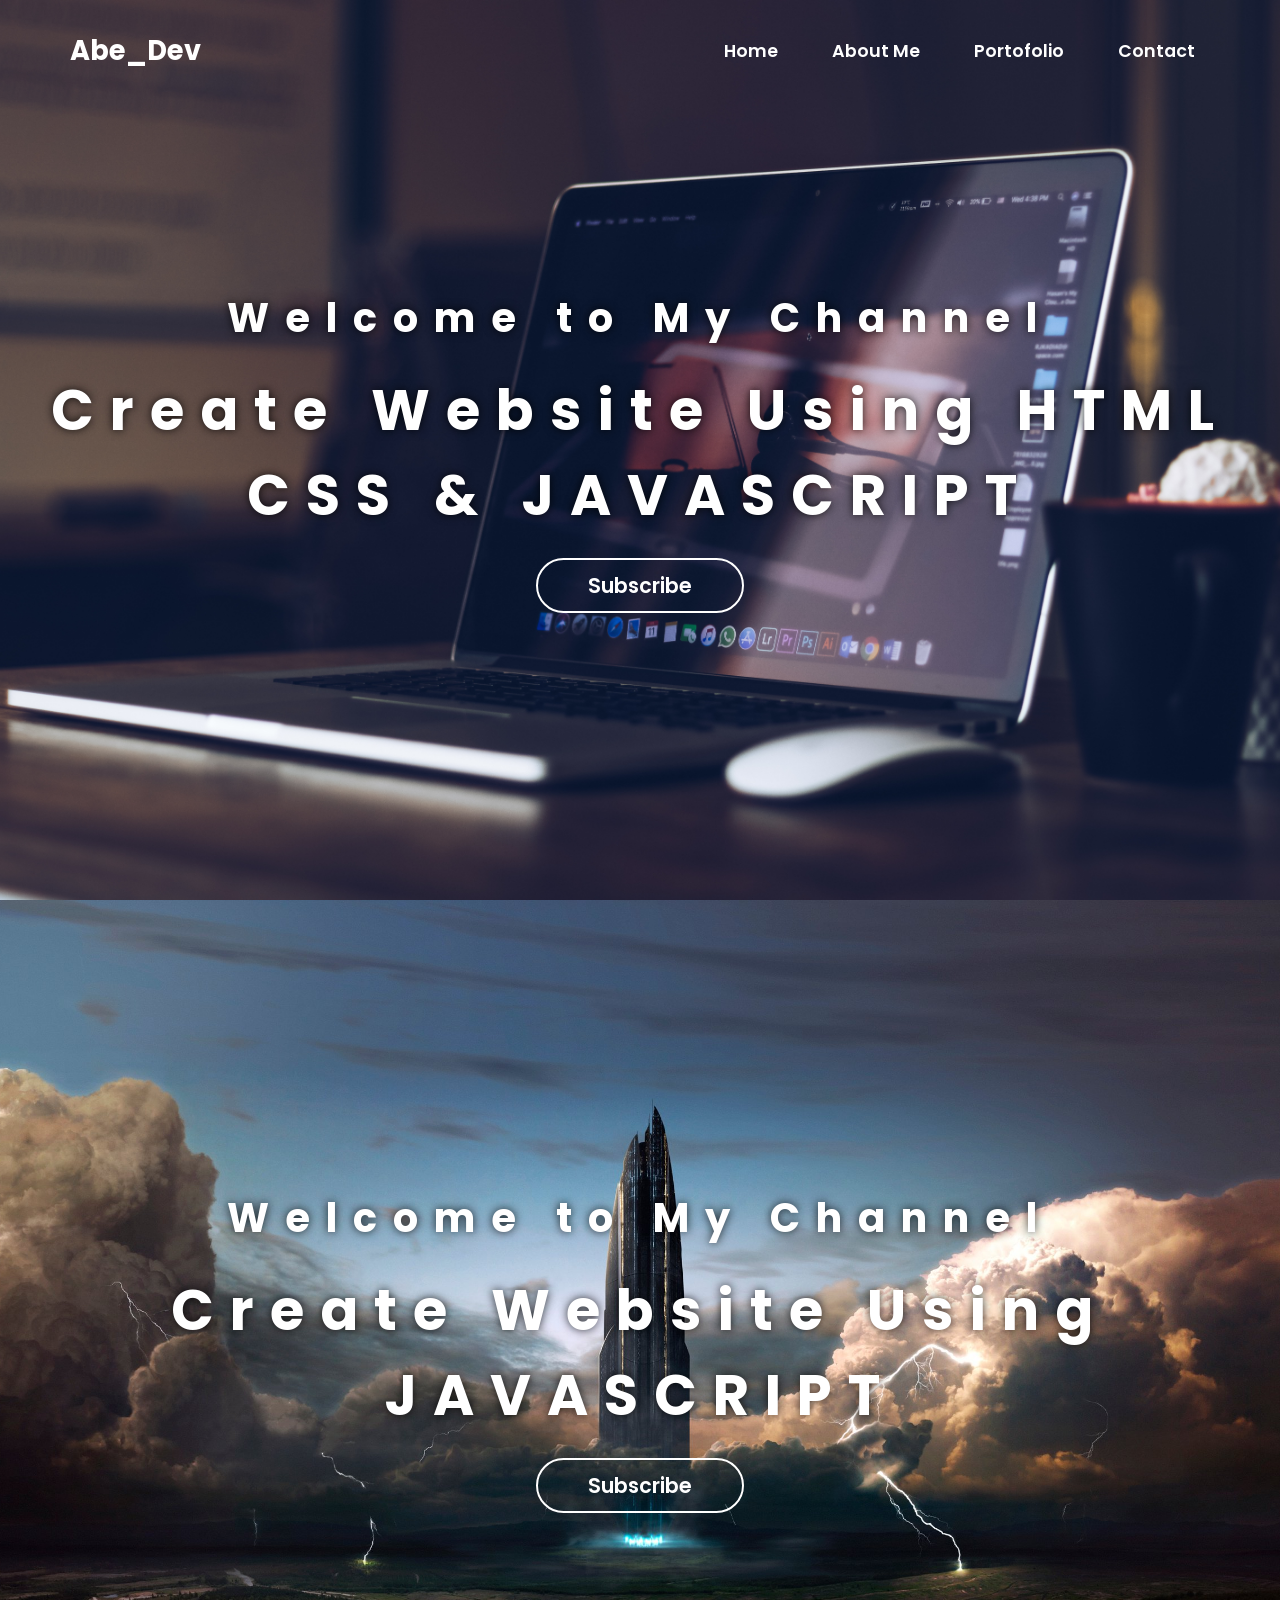
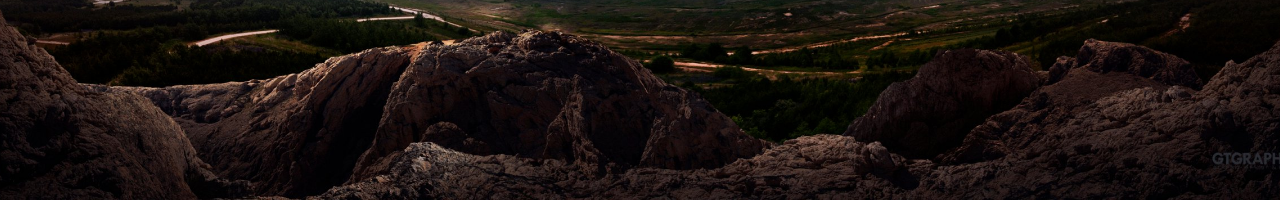
<file: index.html>
<!DOCTYPE html>
<html lang="en">
<head>
    <meta charset="UTF-8">
    <meta http-equiv="X-UA-Compatible" content="ie=edge">
    <meta name="viewport" content="width=device-width, initial-scale=1.0">
    <link rel="shortcut icon" type="x-icon" href="html.png">
    <title>Aabbebb</title>
    <link rel="stylesheet" href="style.css">
</head>
<body>
    <!-- NAVIGATION -->
    <header class="header">
        <h2 class="logo">Abe_Dev</h2>
            <nav class="navbar">
                <a href="">Home</a>
                <a href="">About Me</a>
                <a href="">Portofolio</a>
                <a href="">Contact</a>
            </nav>
    </header>
    <!-- NAVIGATION END-->

    <!--  -->
    <section class="hero">
        <div class="content">
            <h3>Welcome to My Channel</h3>
            <h1>Create Website Using HTML CSS & JAVASCRIPT</h1>
            <button>Subscribe</button>
        </div>
    </section>
    <section class="hero_2">
        <div class="content">
            <h3>Welcome to My Channel</h3>
            <h1>Create Website Using JAVASCRIPT</h1>
            <button>Subscribe</button>
        </div>
    </section>
    <footer class="footer">

    </footer>
</body>
</html>
</file>
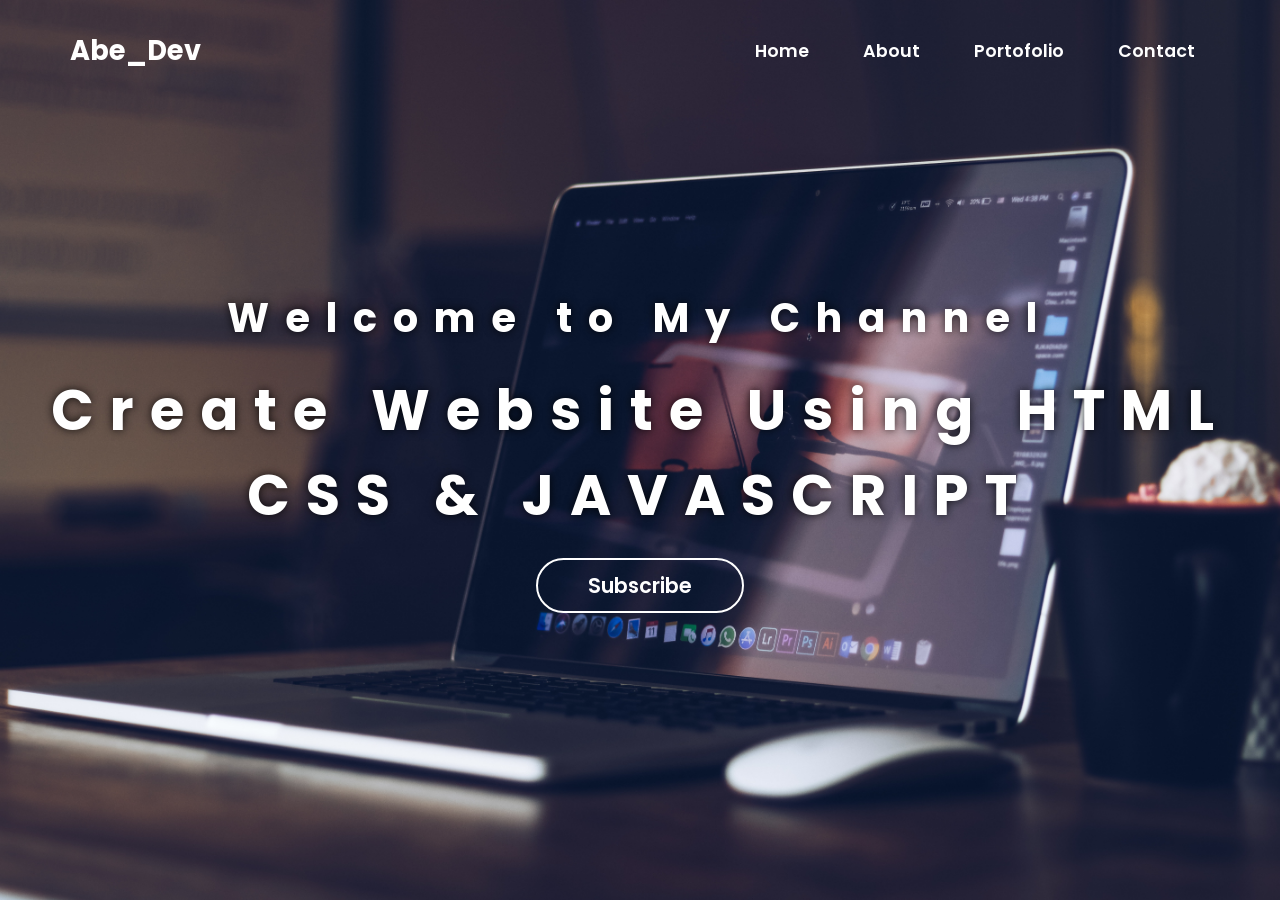
<file: index2.html>
<!DOCTYPE html>
<html lang="en">
<head>
    <meta charset="UTF-8">
    <meta http-equiv="X-UA-Compatible" content="ie=edge">
    <meta name="viewport" content="width=device-width, initial-scale=1.0">
    <link rel="shortcut icon" type="x-icon" href="html.png">
    <title>Aabbebb</title>
    <link rel="stylesheet" href="style.css">
</head>
<body>
    <!-- NAVIGATION -->
    <header class="header">
        <h2 class="logo">Abe_Dev</h2>
            <nav class="navbar">
                <a href="">Home</a>
                <a href="">About</a>
                <a href="">Portofolio</a>
                <a href="">Contact</a>
            </nav>
    </header>
    <!-- NAVIGATION END-->

    <!--  -->
    <section class="hero">
        <div class="content">
            <h3>Welcome to My Channel</h3>
            <h1>Create Website Using HTML CSS & JAVASCRIPT</h1>
            <button>Subscribe</button>
        </div>
    </section>
    <footer class="footer">

    </footer>
</body>
</html>
</file>
<file: style.css>
@import url('https://fonts.googleapis.com/css2?family=Poppins:wght@600&display=swap');

* {
    margin: 0;
    padding: 0;
    box-sizing: border-box;
    font-family: 'Poppins', sans-serif;
}

.header  {
    position: absolute;
    top: 0;
    left: 0;
    width: 100%;
    padding: 30px 70px;
    display: flex;
    justify-content: space-between;
    align-items: center;
    z-index: 100;
}

.logo {
    font-size: 1.7em;
    cursor: default;
    color: #fff;
}

.navbar a {
    color: #fff;
    font-size: 1.1em;
    margin-left: 20px;
    text-decoration: none;
    padding: 6px 15px;
    font-weight: 600;
    transition: 0.9s;
}

.navbar a:hover {
    border-bottom: 3px solid #fff;
    border-radius: 60px;
}

.hero {
    position: relative;
    width: 100%;
    height: 100vh;
    background: url(macbook.jpg);
    background-size: cover;
    background-position: center;
    display: flex;
    justify-content: center;
    align-items: center;
}
.hero_2 {
    position: relative;
    width: 100%;
    height: 100vh;
    background: url(bgg.jpg);
    background-size: cover;
    background-position: center;
    display: flex;
    justify-content: center;
    align-items: center;
}

.content {
    color: #fff;
    text-align: center;
    letter-spacing: 1em;
    text-shadow: 0 0 10px rgba(0,0,0,.8);
}

h3 {
    font-size: 2.5em;
}

h1 {
    font-size: 3.5em;
    padding: 20px;
}

button {
    font-size: 1.3em;
    color: #fff;
    font-weight: 600;
    padding: 10px 50px;
    cursor: pointer;
    border-radius: 40px;
    background: transparent;
    border: 2px solid #fff ;
    outline: none;
    transition: 0.8s;
}

button:hover {
    color: black;
    background-color: #fff;
}
/*  */
</file>
